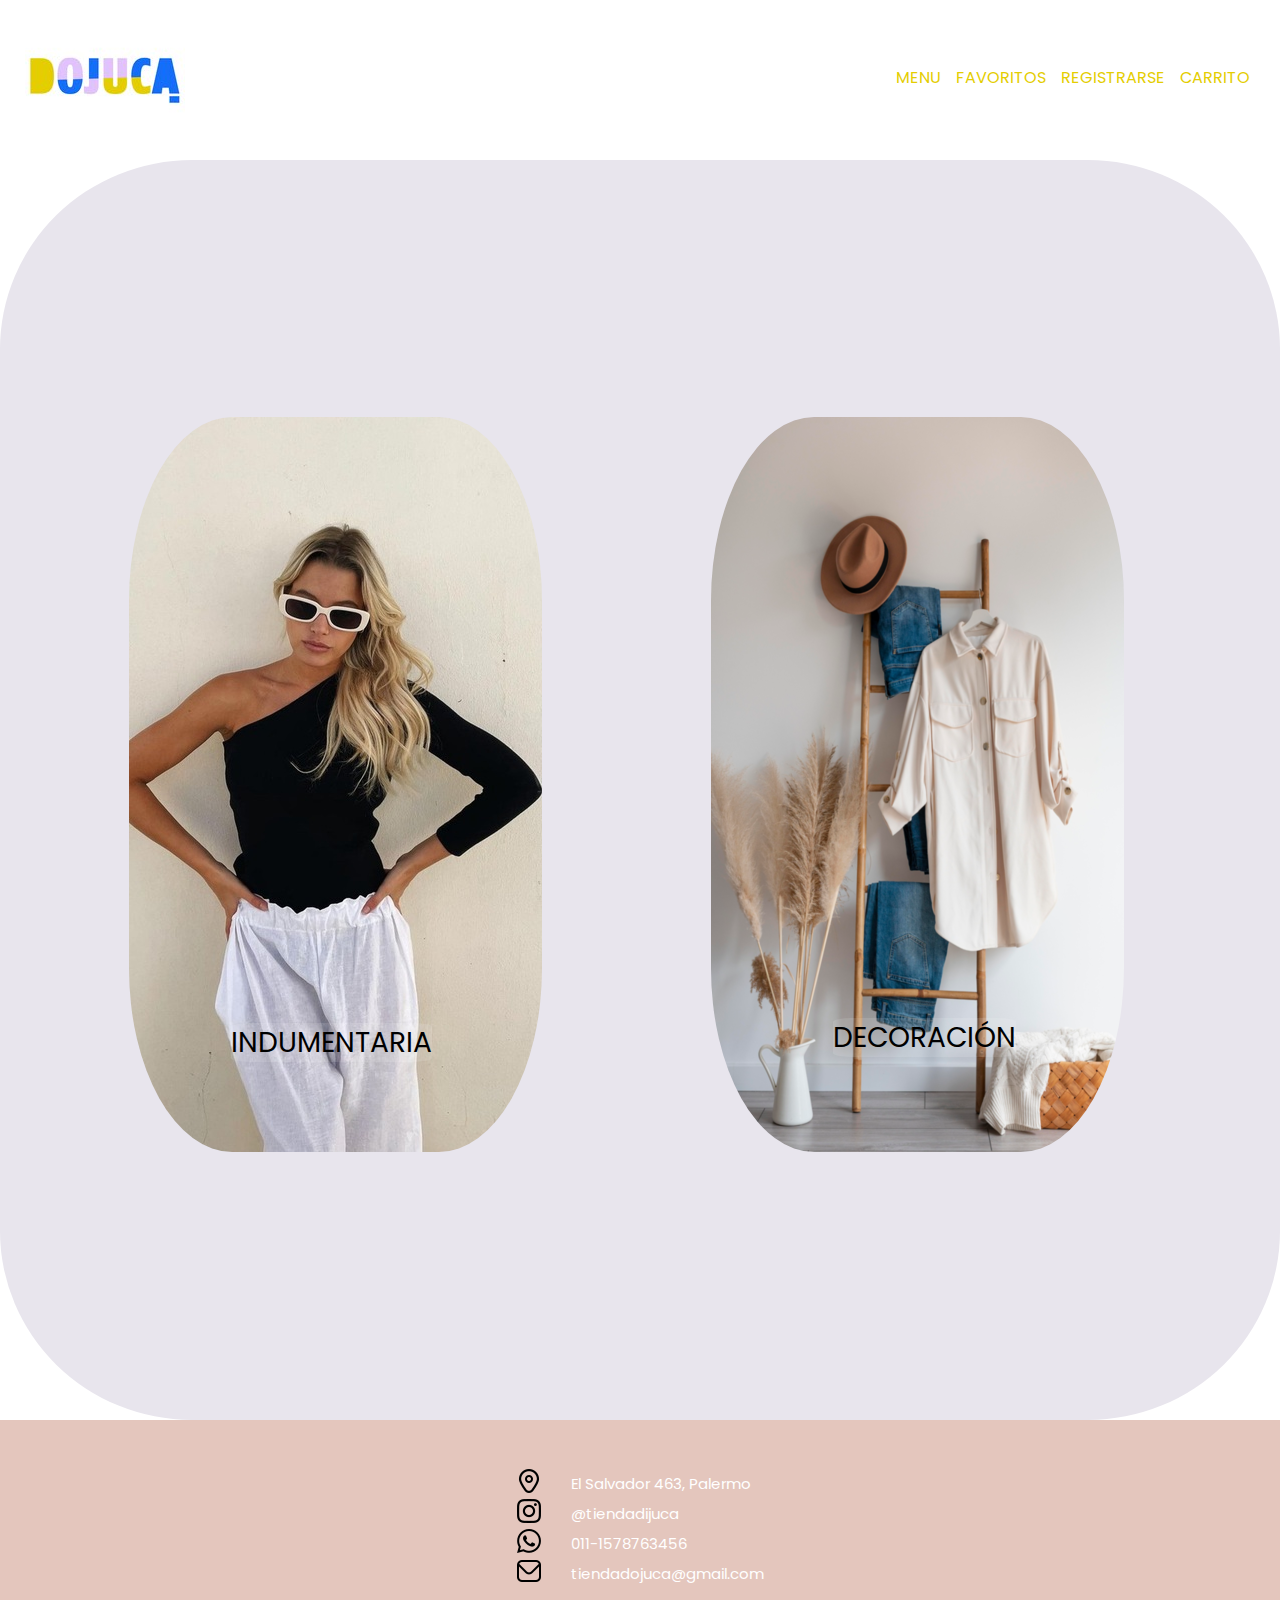
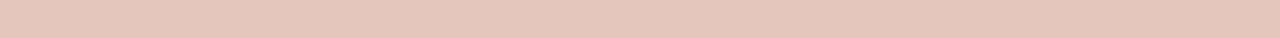
<file: index.html>
<!DOCTYPE html>
<html lang="en">
<head>
    <meta charset="UTF-8">
    <meta http-equiv="X-UA-Compatible" content="IE=edge">
    <meta name="viewport" content="width=device-width, initial-scale=1.0">
    <title>Llegaste a Tienda Dojuca</title>
    <link rel="stylesheet" href="./css/style.css">
</head>
<body>
    <div class="hero">   <!--COMIENZA EL HEADER -->
        <header>               <!--COMIENZA EL HEADER -->
            <img src="./assets/img/logook.jpeg" alt="logoprincipal" class="logo">
            <nav>  
                <ul class="navbar"> 
                <li><a href= "#">MENU</a></li>    
                <li><a href= "./pages/favoritos.html">FAVORITOS</a></li>
                <li><a href= "./pages/registrarse.html">REGISTRARSE</a></li>
                <li><a href= "#">CARRITO</a></li>
            </ul>
            </nav>
        </header>
    <main >        <!--COMIENZA EL MAIN -->
        <div>
        <img class="img-1" src="./assets/img/foto-index/rubia.jpg" alt="fotoremerablanca" >
        <a class="item-2" href="./pages/indumentaria.html">INDUMENTARIA</a> 
        <img class="img-2" src="./assets/img/foto-index/inicio-deco-ok.png" alt="fotodedecoracion">
        <a class="item-4"  href="./pages/decoracion.html">DECORACIÓN</a>
        </div>
    </main>
    <footer>       <!--COMIENZA EL FOOTER -->
        <section>
        <ul class="iconos-footer">
            <li><a href= "#"><img src="./assets/img/footer/marker.png"alt="iconodemapa"></a></li>           
            <li><a href="https://www.instagram.com/tiendadojuca" target="_blank" ><img src="./assets/img/footer/icono-instagram.png" alt="iconoinstagram"></li>
            <li><a href= "#"><img src="./assets/img/footer/icono-whatsapp.png" alt="iconowhasapp"></a></li>
            <li><a href= "#"><img src="./assets/img/footer/icono-correo.png" alt="iconocorreo"></a></li>
        </ul>
        </section>
        <section>
        <ul class="texto-footer">
            <li>El Salvador 463, Palermo</li>
            <li>@tiendadijuca</li>
            <li>011-1578763456</li>
            <li>tiendadojuca@gmail.com</li>
        </ul> 
        </section>
        </footer> 
</div>
</body>
</html>
</file>
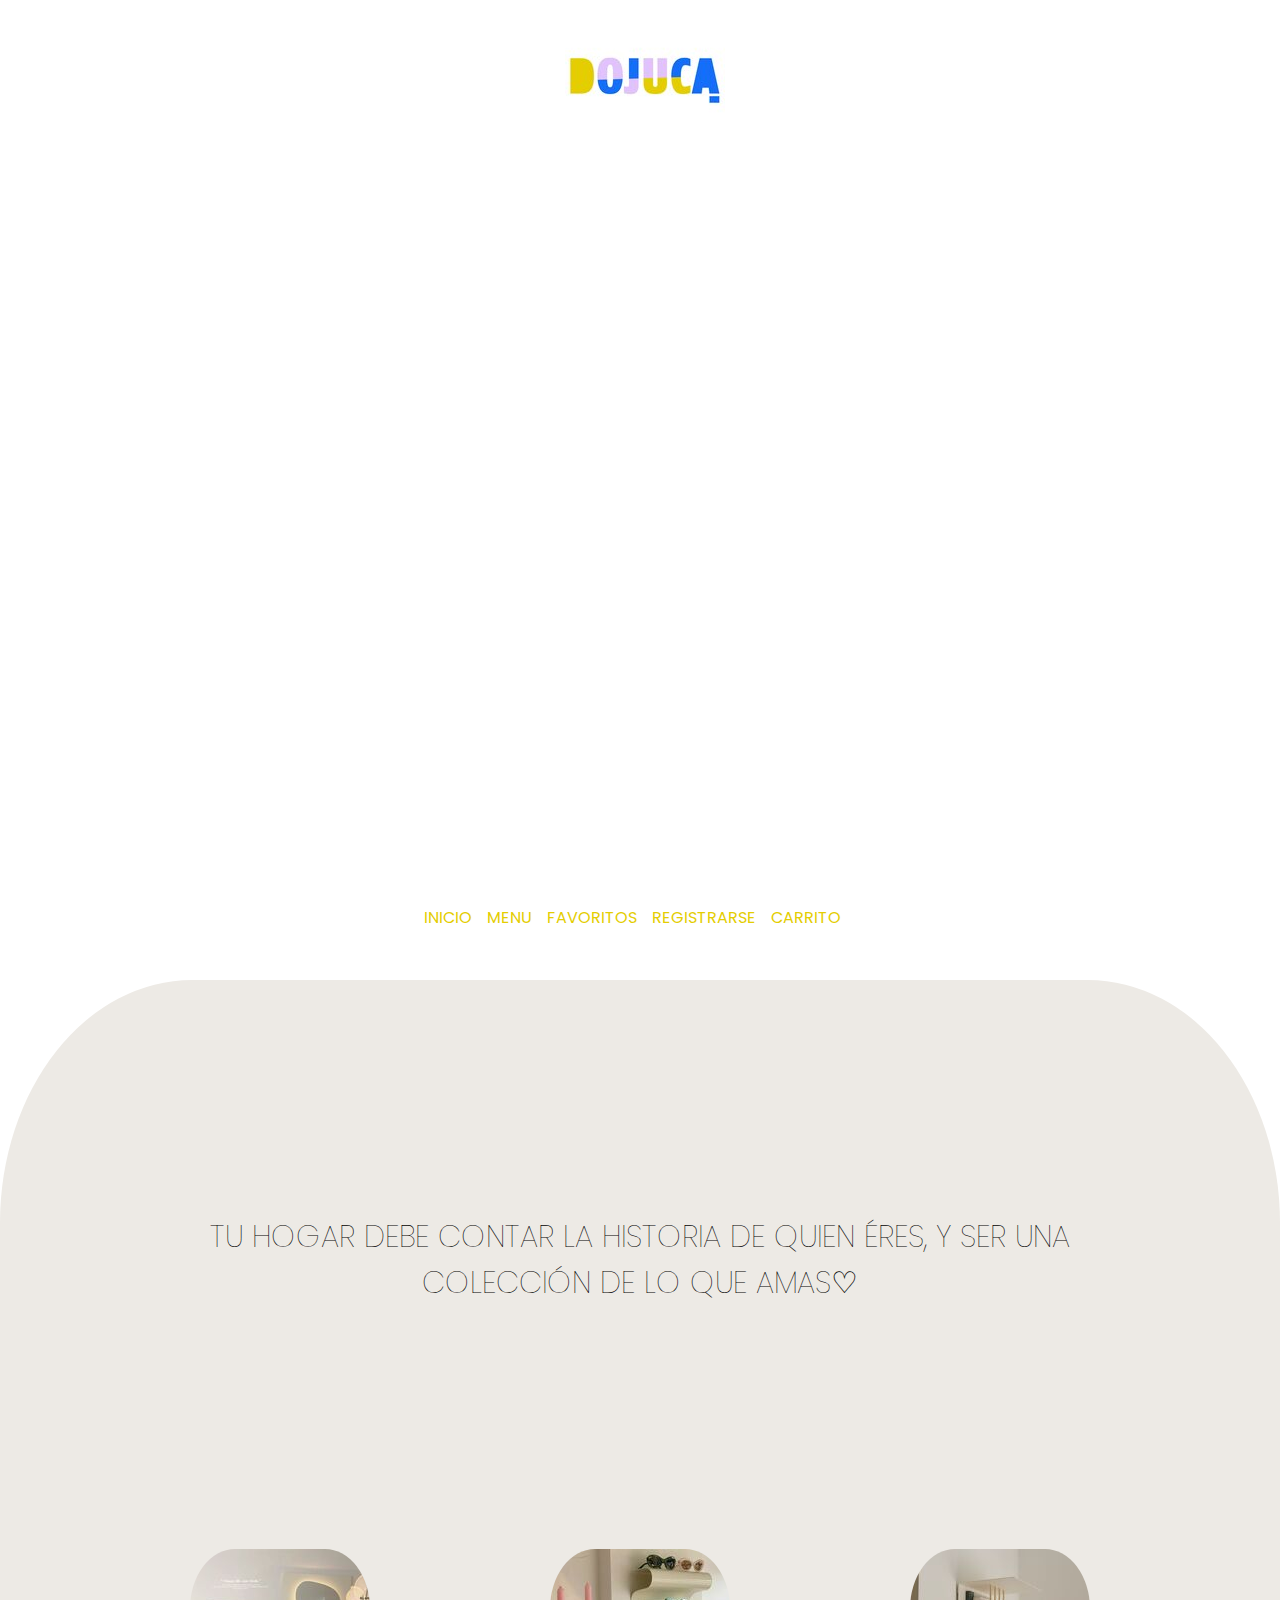
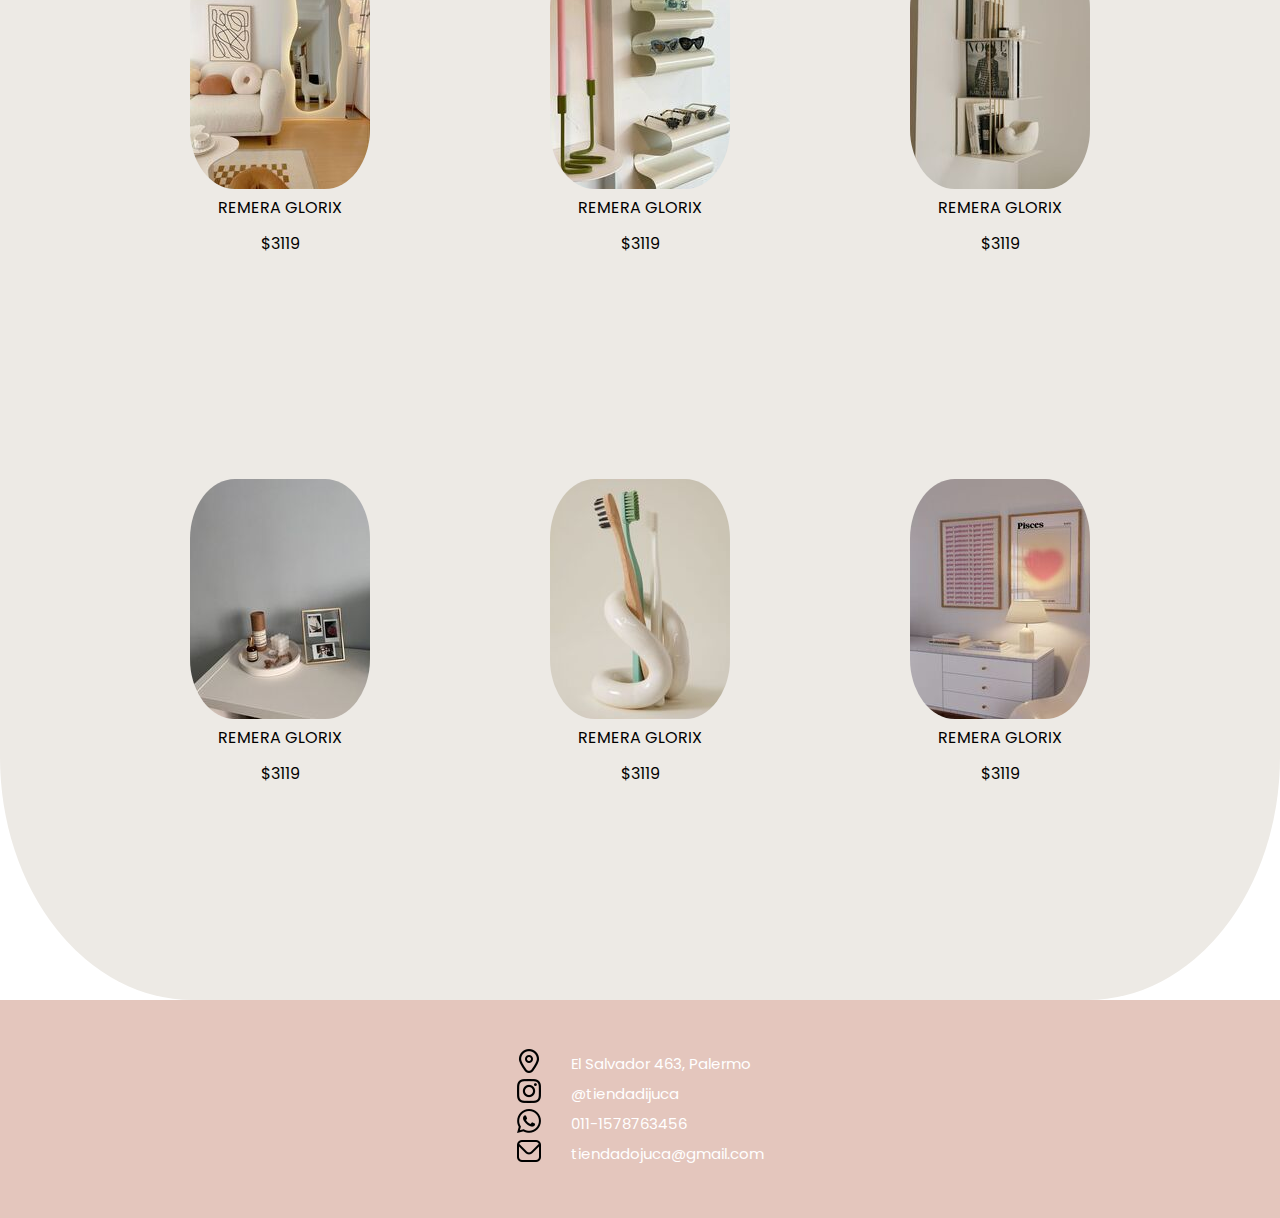
<file: pages/decoracion.html>
<!DOCTYPE html>
<html lang="en">
<head>
    <meta charset="UTF-8">
    <meta http-equiv="X-UA-Compatible" content="IE=edge">
    <meta name="viewport" content="width=device-width, initial-scale=1.0">
    <title>Llegaste a Tienda Dojuca</title>
    <link rel="stylesheet" href="../css/style.css">   
</head>
<body>
    <header class="heaader-queries-320">               <!--COMIENZA EL HEADER -->
        <img src="../assets/img/logook.jpeg" class="logo" alt="logoprincipal">
        <nav>  
            <ul class="navbar"> 
            <li><a href= "../index.html">INICIO</a></li> 
            <li><a href= "#">MENU</a></li>    
            <li><a href= "./favoritos.html">FAVORITOS</a></li>
            <li><a href= "./registrarse.html">REGISTRARSE</a></li>
            <li><a href= "#">CARRITO</a></li>
        </ul>
        </nav>
    </header>
        <main class="main-decoracion">   <!--COMIENZA EL MAIN -->
            <div  class="text-banner"> 
            <p> TU HOGAR DEBE CONTAR LA HISTORIA DE QUIEN ÉRES, Y SER UNA COLECCIÓN DE LO QUE AMAS♡ </P> 
 <!--Investigar como ubicar la foto<img src="../assets/img/fotos-decoracion/banner.png"> -->
            </div>
            <div class="uno">
                <img src="../assets/img/fotos-decoracion/DECOUNO.jpg"class="fotos-queries-320">
                <span><a href= "#">REMERA GLORIX</a></span>
                <span>$3119</span>
            </div>
            <div class="dos">
                <img src="../assets/img/fotos-decoracion/DECODOS.jpg"class="fotos-queries-320">
                <span><a href= "#">REMERA GLORIX</a></span>
                <span>$3119</span>
                </div>
            <div class="tres">
                <img src="../assets/img/fotos-decoracion/DECOTRES.jpg"class="fotos-queries-320">
                <span><a href= "#">REMERA GLORIX</a></span>
                <span>$3119</span>
            </div>
            <div class="cuatro">
                <img src="../assets/img/fotos-decoracion/DECOCUATRO.jpg"class="fotos-queries-320">
                <span><a href= "#">REMERA GLORIX</a></span>
                <span>$3119</span>
                </div>
            <div class="cinco">
                <img src="../assets/img/fotos-decoracion/decocinco.jpg"class="fotos-queries-320">
                <span><a href= "#">REMERA GLORIX</a></span>
                <span>$3119</span>
            </div>
            <div class="seis"> 
                <img src="../assets/img/fotos-decoracion/DECOSEIS.jpg"class="fotos-queries-320">
                <span><a href= "#">REMERA GLORIX</a></span>
                <span>$3119</span> 
            </div>
        </main>
        <footer>      <!--COMIENZA EL FOOTER -->
            <section>
            <ul class="iconos-footer">
                <li><a href= "#"><img src="../assets/img/footer/marker.png"alt="iconodemapa"></a></li>           
                <li><a href="https://www.instagram.com/tiendadojuca" target="_blank" ><img src="../assets/img/footer/icono-instagram.png" alt="iconoinstagram"></li>
                <li><a href= "#"><img src="../assets/img/footer/icono-whatsapp.png" alt="iconowhasapp"></a></li>
                <li><a href= "#"><img src="../assets/img/footer/icono-correo.png" alt="iconocorreo"></a></li>
        </ul>
        </section>
        <section>
            <ul class="texto-footer">
                <li>El Salvador 463, Palermo</li>
                <li>@tiendadijuca</li>
                <li>011-1578763456</li>
                <li>tiendadojuca@gmail.com</li>
            </ul> 
        </section>
        </footer> 
</body>
</html>
</file>
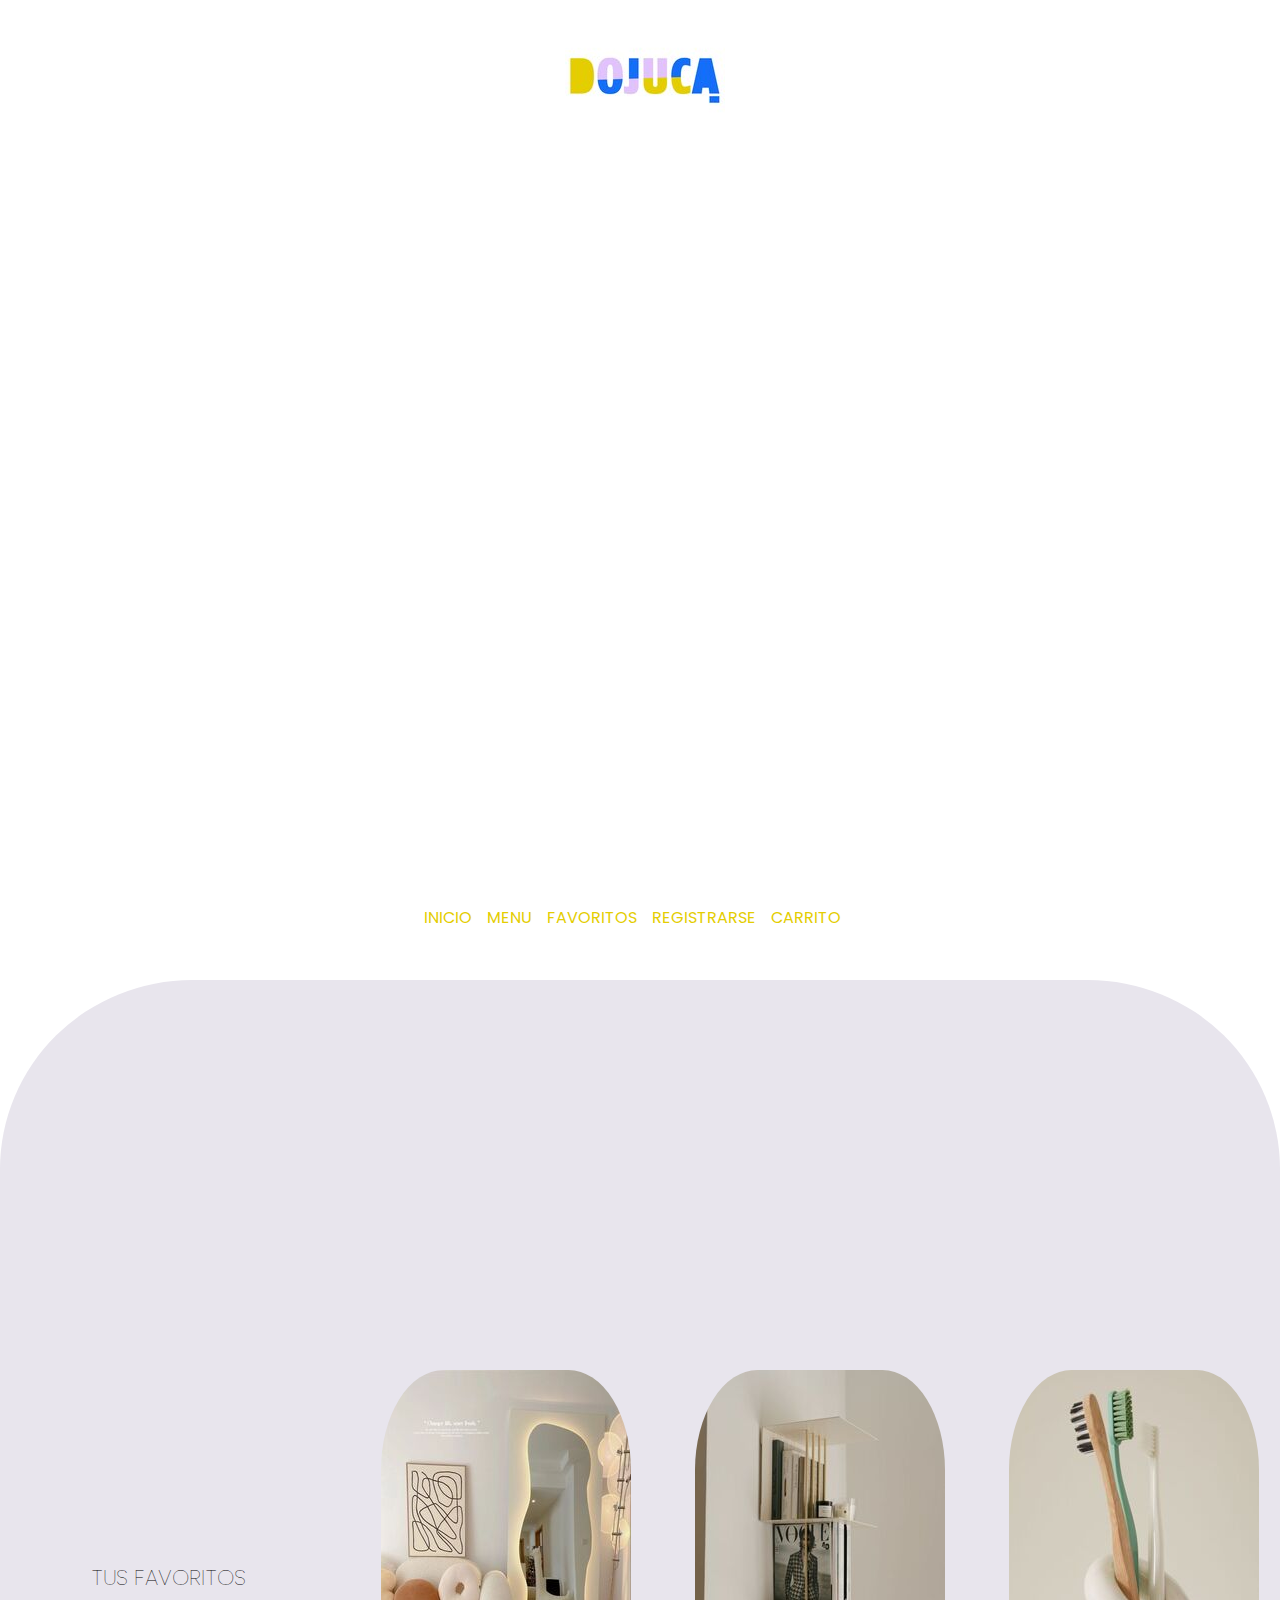
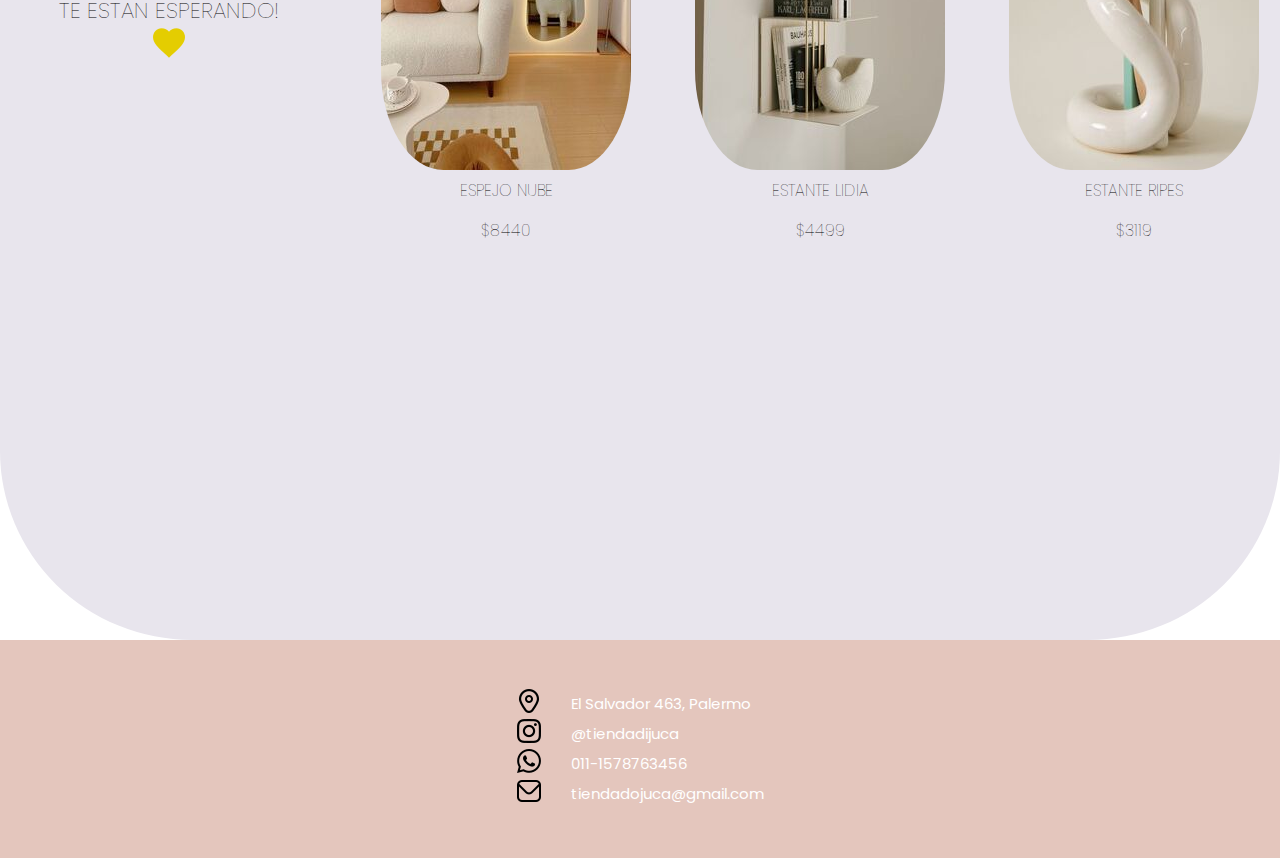
<file: pages/favoritos.html>
<!DOCTYPE html>
<html lang="en">
<head>
    <meta charset="UTF-8">
    <meta http-equiv="X-UA-Compatible" content="IE=edge">
    <meta name="viewport" content="width=device-width, initial-scale=1.0">
    <title>Llegaste a Tienda Dojuca</title>
    <link rel="stylesheet" href="../css/style.css">   
</head>
<body>
<div class="hero">   <!--COMIENZA EL HEADER -->
    <header>               <!--COMIENZA EL HEADER -->
        <img src="../assets/img/logook.jpeg" class="logo"alt="logoprincipal">
        <nav>  
            <ul class="navbar"> 
            <li><a href= "../index.html">INICIO</a></li> 
            <li><a href= "#">MENU</a></li>    
            <li><a href= "./favoritos.html">FAVORITOS</a></li>
            <li><a href= "./registrarse.html">REGISTRARSE</a></li>
            <li><a href= "#">CARRITO</a></li>
        </ul>
        </nav>
    </header>
    <main>           <!--COMIENZA EL MAIN -->
    <div class="text-banner-fav">    
        <p>TUS FAVORITOS</p> 
        <p>TE ESTAN ESPERANDO!</p>
        <img class="corazon" src="../assets/img/nav-header/icono-corazon.png" alt="corazonfavorito">
    </div> 
    <div class="textdefotos"  class="foto-favuno">
        <img src="../assets/img/foto-favoritos/deco.jpg" class="tamaño-imagen">
        <span><a href= "#">ESPEJO NUBE</a></span>
        <span>$8440</span>
    </div>
    <div class="textdefotos"  class="foto-favdos">
        <img src="../assets/img/foto-favoritos/decod.jpg" class="tamaño-imagen">
        <span><a href= "#">ESTANTE LIDIA</a></span>
        <span>$4499</span>
    </div>
    <div class="textdefotos"  class="foto-favtres">
        <img src="../assets/img/foto-favoritos/decot.jpg" class="tamaño-imagen">
        <span><a href= "#">ESTANTE RIPES</a></span>
        <span>$3119</span>
    </div>
    </main>
    <footer>         <!--COMIENZA EL FOOTER-->
        <section>
        <ul class="iconos-footer">
            <li><a href= "#"><img src="../assets/img/footer/marker.png"alt="iconodemapa" class="imagen-footer" ></a></li>           
            <li><a href="https://www.instagram.com/tiendadojuca" target="_blank" ><img src="../assets/img/footer/icono-instagram.png" alt="iconoinstagram" class="imagen-footer" ></li>
            <li><a href= "#"><img src="../assets/img/footer/icono-whatsapp.png" alt="iconowhasapp" class="imagen-footer" ></a></li>
            <li><a href= "#"><img src="../assets/img/footer/icono-correo.png" alt="iconocorreo" class="imagen-footer" ></a></li>
        </ul>
        </section>
        <section>
            <ul class="texto-footer">
                <li>El Salvador 463, Palermo</li>
                <li>@tiendadijuca</li>
                <li>011-1578763456</li>
                <li>tiendadojuca@gmail.com</li>
            </ul> 
        </section>
        </footer> 
    </div>
</body>
</html>
</file>
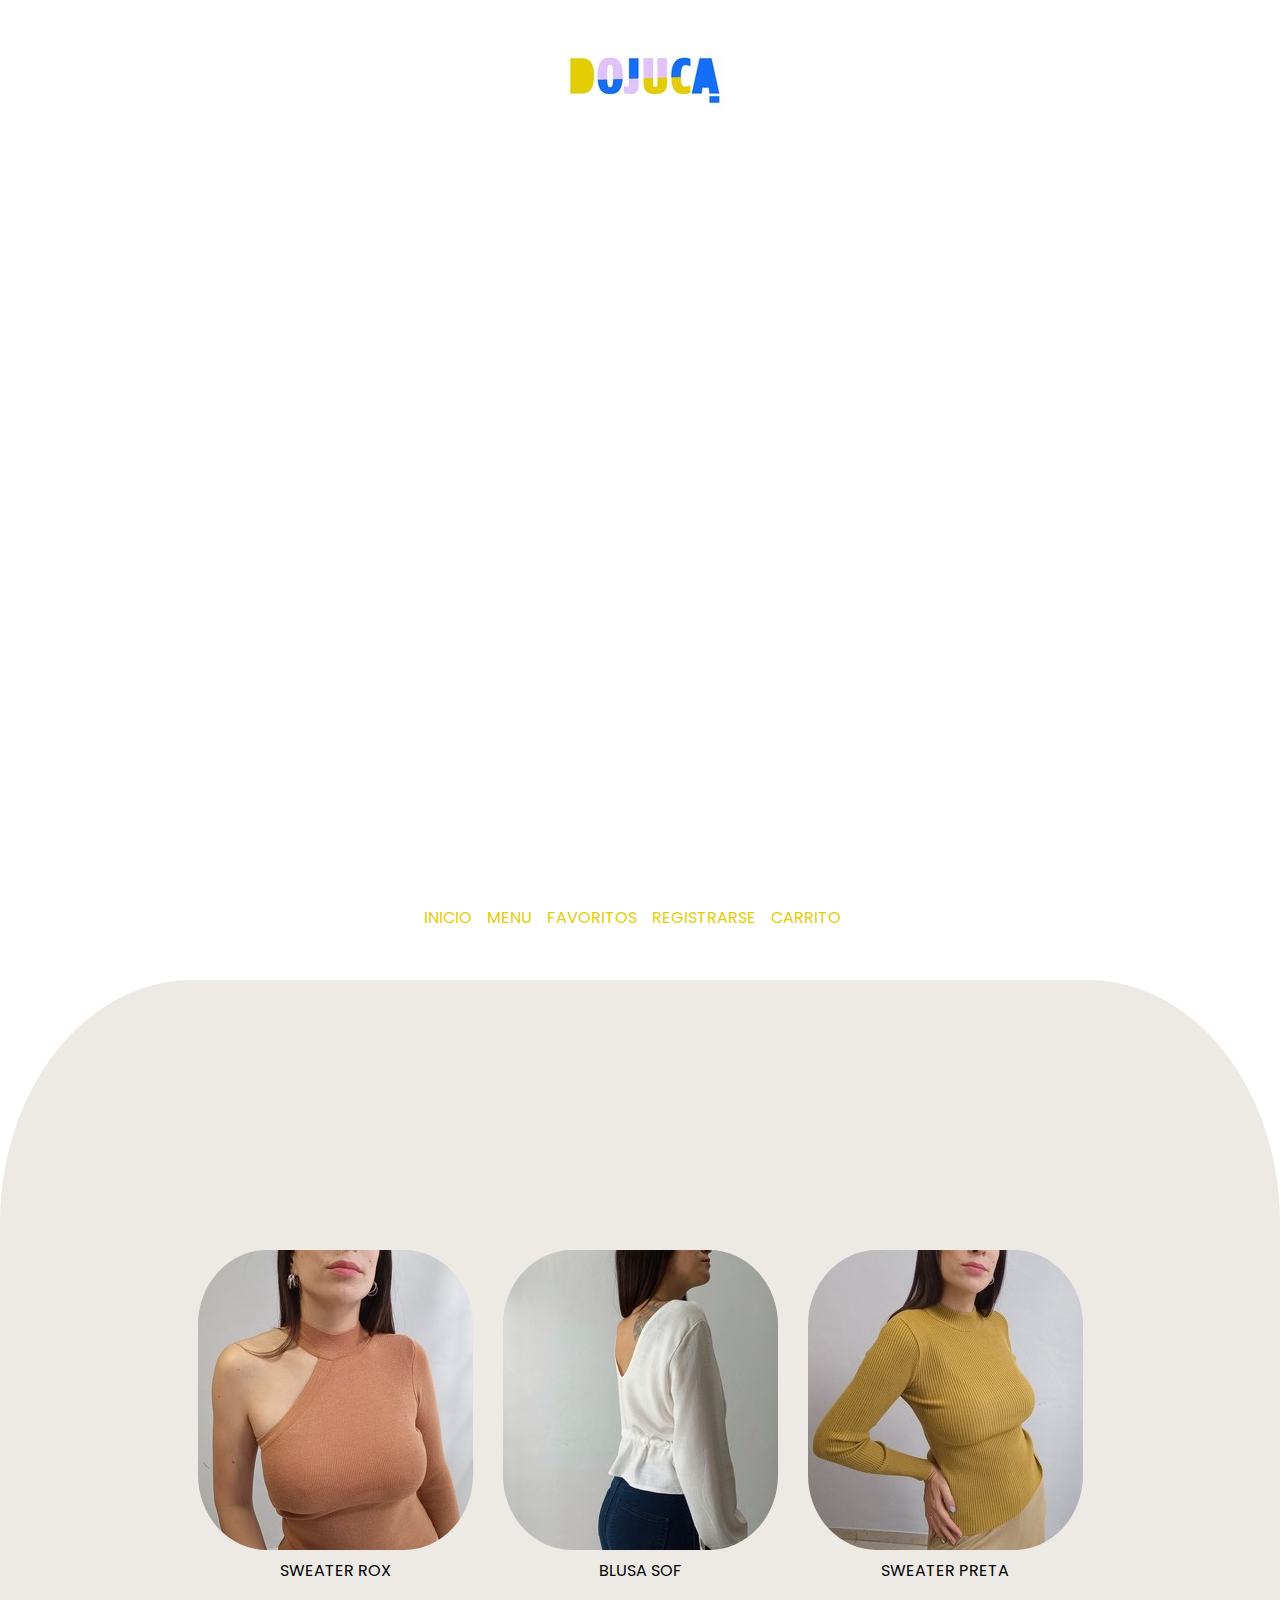
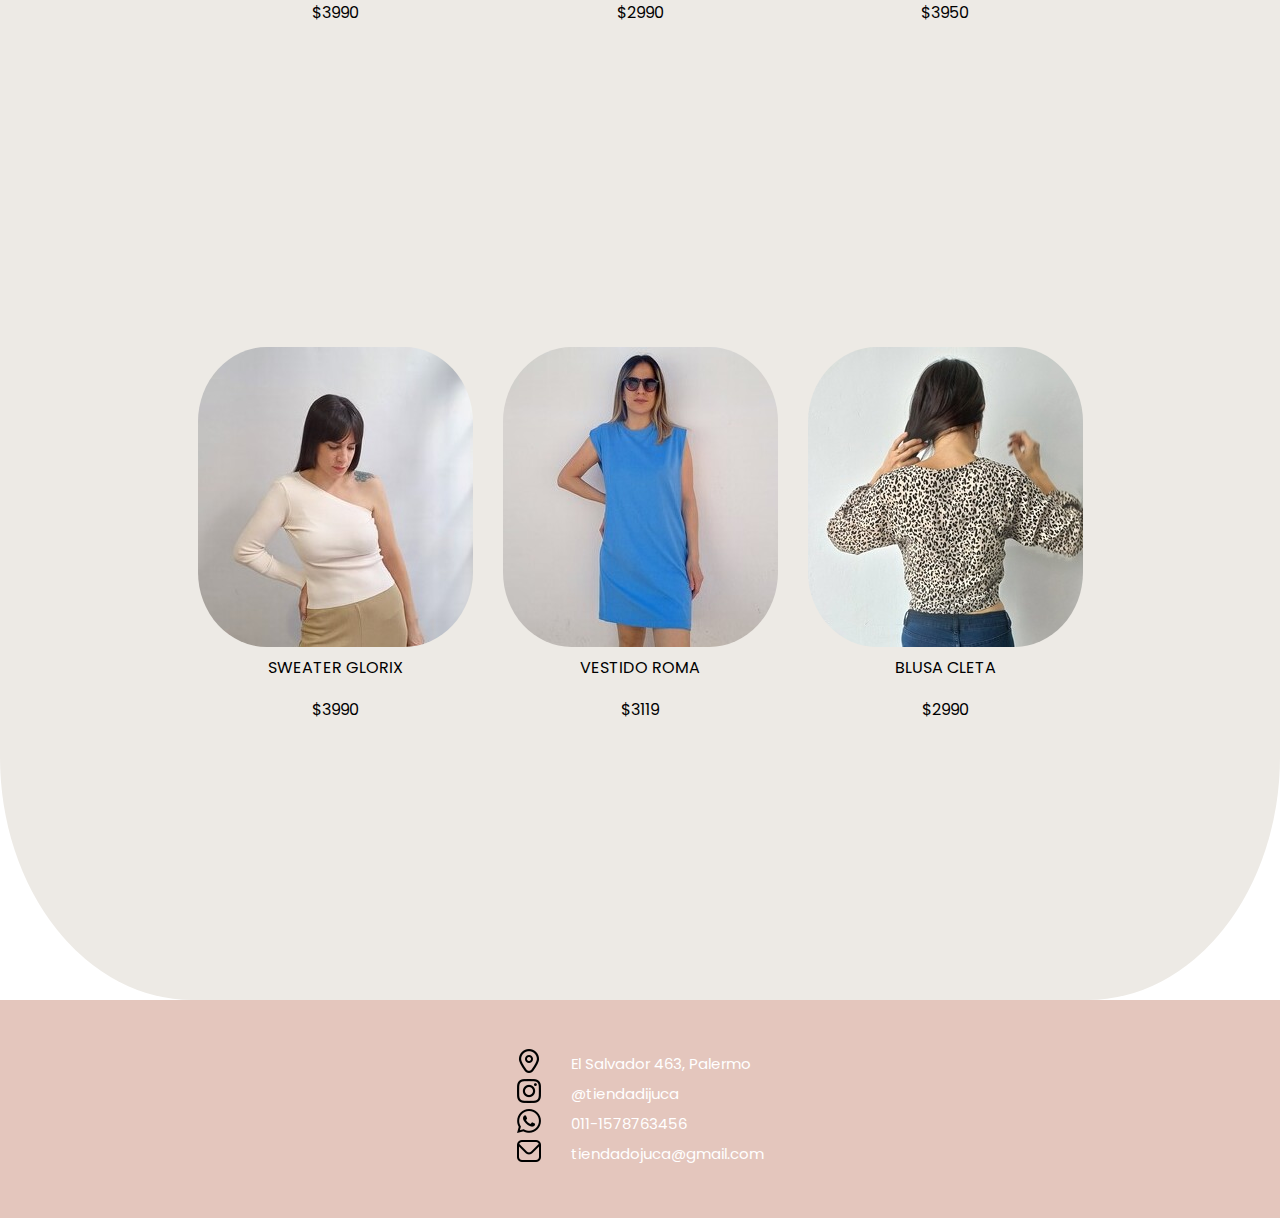
<file: pages/indumentaria.html>
<!DOCTYPE html>
<html lang="en">
<head>
    <meta charset="UTF-8">
    <meta http-equiv="X-UA-Compatible" content="IE=edge">
    <meta name="viewport" content="width=device-width, initial-scale=1.0">
    <title>Llegaste a Tienda Dojuca</title>
    <link rel="stylesheet" href="../css/style.css">  
</head>
<body>
    <header>               <!--COMIENZA EL HEADER -->
        <img src="../assets/img/logook.jpeg" class="logo" alt="logoprincipal">
        <nav>  
            <ul class="navbar"> 
            <li><a href= "../index.html">INICIO</a></li> 
            <li><a href= "#">MENU</a></li>    
            <li><a href= "./favoritos.html">FAVORITOS</a></li>
            <li><a href= "./registrarse.html">REGISTRARSE</a></li>
            <li><a href= "#">CARRITO</a></li>
        </ul>
        </nav>
    </header>
    <main class="main-indumentaria">   <!--COMIENZA EL MAIN -->
        <div class="f-uno">
            <img src="../assets/img/fotos-ropa/fotouno.jpg">
            <span><a href= "#">SWEATER ROX</a></span>
            <span>$3990<span>
        </div>
        <div class="f-dos">
            <img src="../assets/img/fotos-ropa/fotodos.jpeg">
            <span><a href= "#">BLUSA SOF</a></span>
            <span>$2990</span>
        </div>
        <div class="f-tres">
            <img src="../assets/img/fotos-ropa/fototres.jpg">
            <span><a href= "#">SWEATER PRETA</a></span>
            <span>$3950</span>
        </div>
        <div class="f-cuatro"> 
            <img src="../assets/img/fotos-ropa/fotocuatro.jpg">
            <span><a href= "#">SWEATER GLORIX</a></span>
            <span>$3990</span>
        </div>
        <div class="f-cinco">
            <img src="../assets/img/fotos-ropa/fotocinco.jpg">
            <span><a href= "#">VESTIDO ROMA</a></span>
            <span>$3119</span>
        </div>
        <div class="f-seis">
            <img src="../assets/img/fotos-ropa/fotoseis.jpg">
            <span><a href= "#">BLUSA CLETA</a></span>
            <span>$2990</span>
        </div>
    </main>
    <footer>                   <!--COMIENZA EL FOOTER-->
        <section>
        <ul class="iconos-footer">
            <li><a href= "#"><img src="../assets/img/footer/marker.png"alt="iconodemapa"></a></li>           
            <li><a href="https://www.instagram.com/tiendadojuca" target="_blank" ><img src="../assets/img/footer/icono-instagram.png" alt="iconoinstagram"></li>
            <li><a href= "#"><img src="../assets/img/footer/icono-whatsapp.png" alt="iconowhasapp"></a></li>
            <li><a href= "#"><img src="../assets/img/footer/icono-correo.png" alt="iconocorreo"></a></li>
        </ul>
    </section>
    <section>
        <ul class="texto-footer">
            <li>El Salvador 463, Palermo</li>
            <li>@tiendadijuca</li>
            <li>011-1578763456</li>
            <li>tiendadojuca@gmail.com</li>
        </ul> 
        </section>
        </footer> 
</body>
</html>
</file>
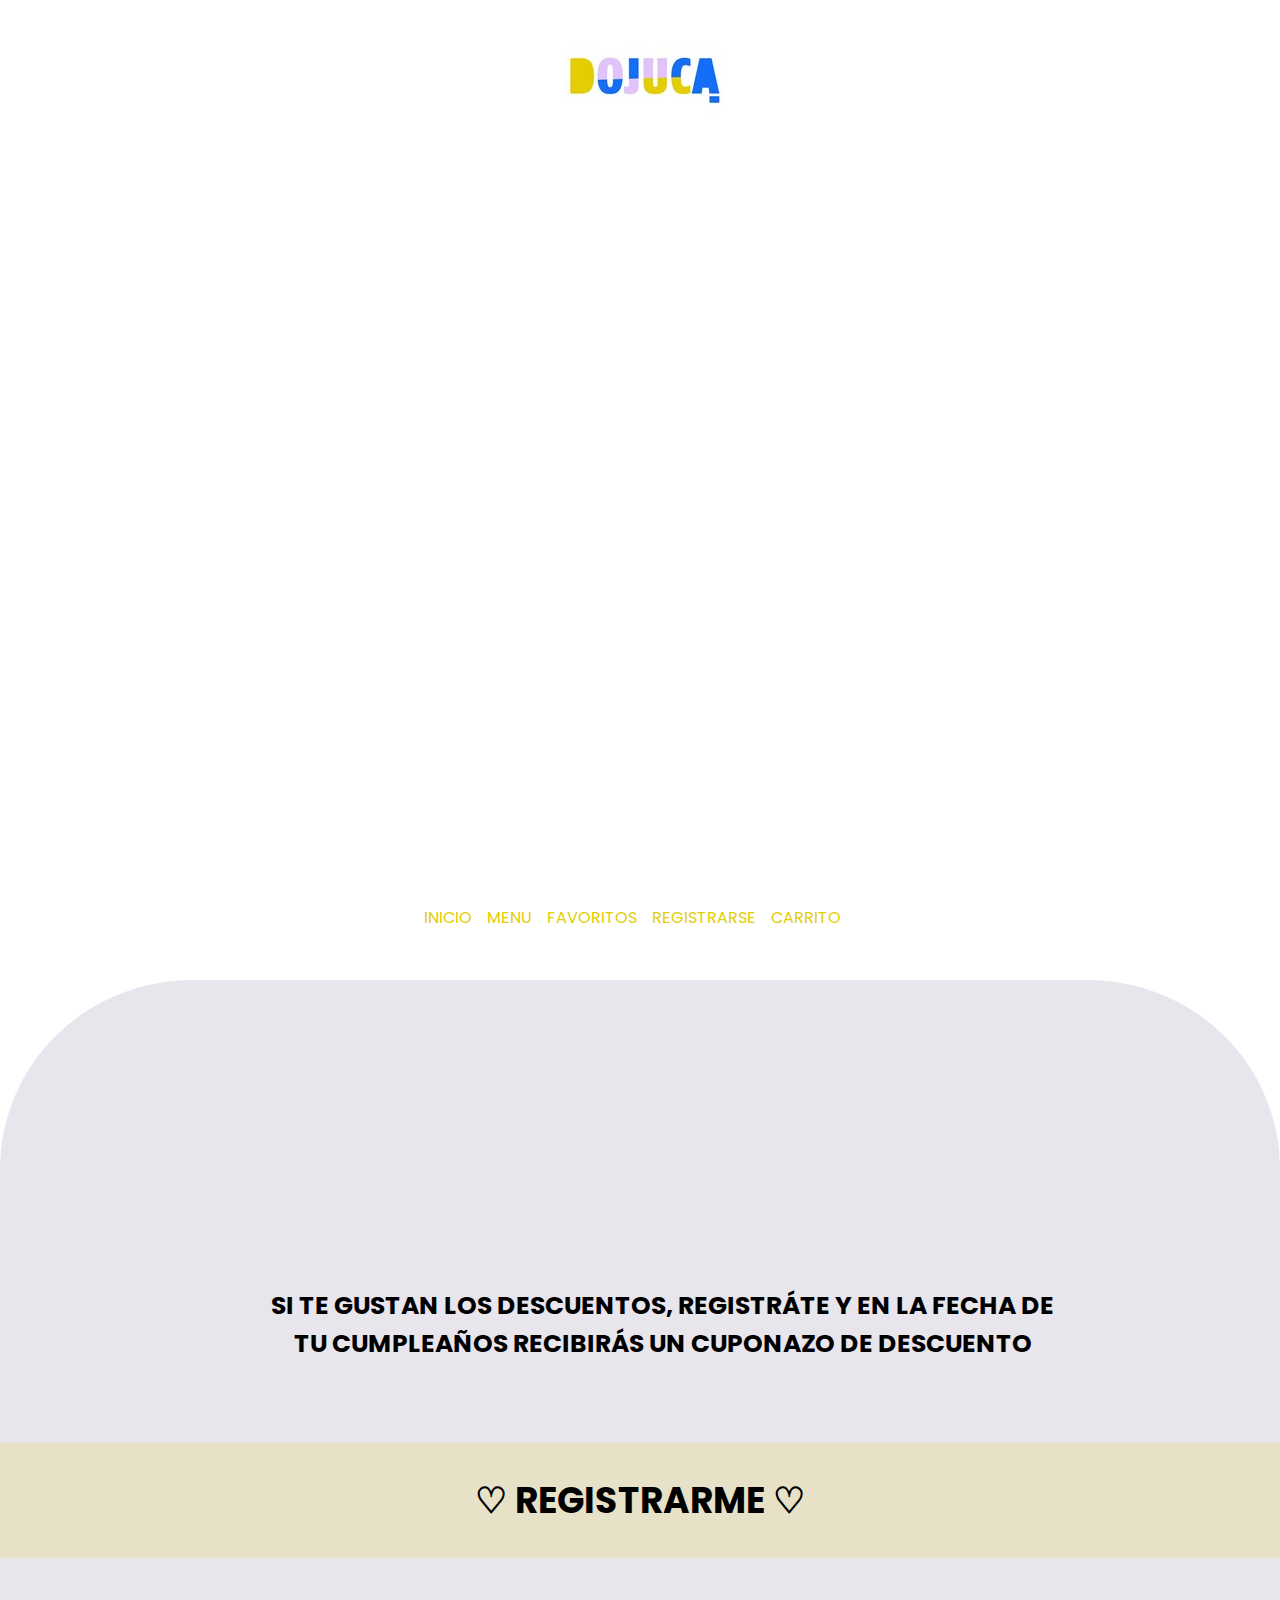
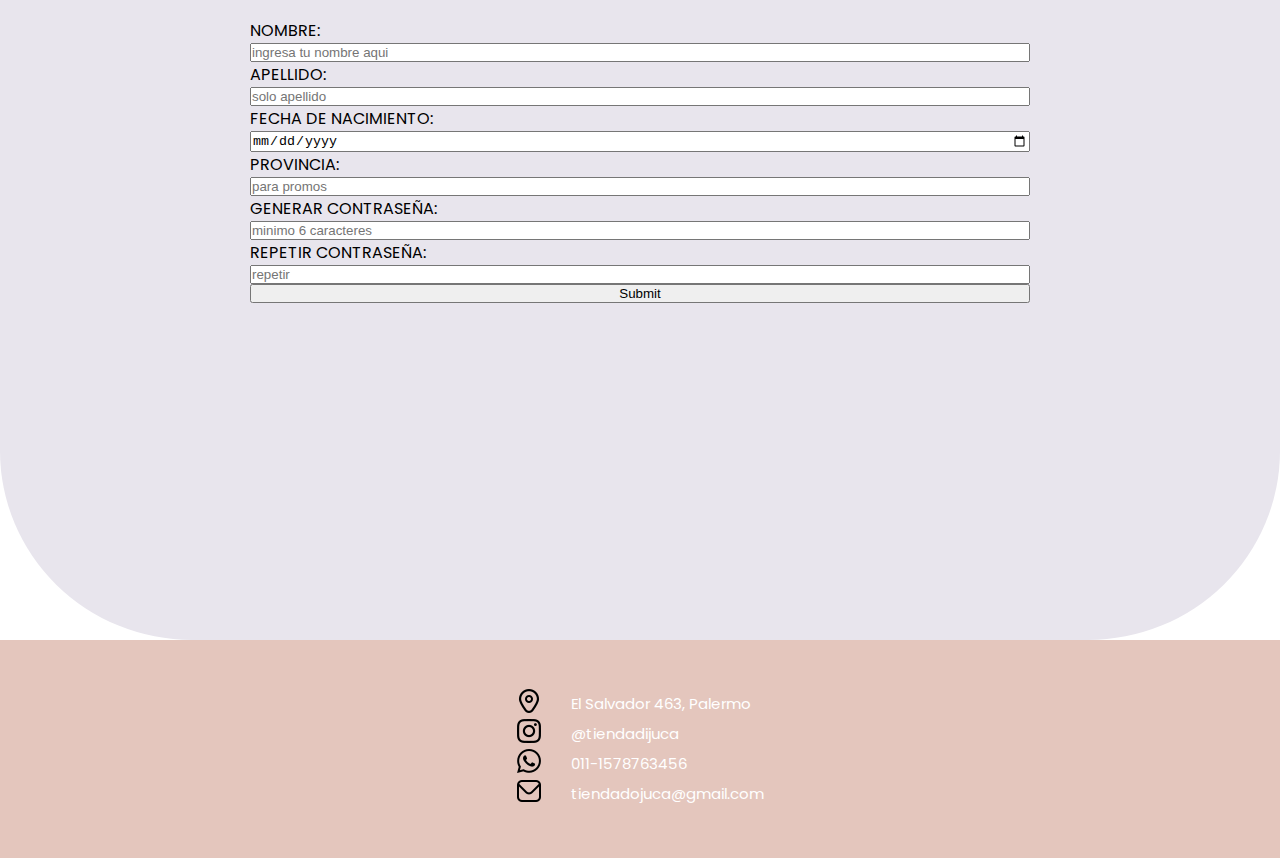
<file: pages/registrarse.html>
<!DOCTYPE html>
<html lang="en">
<head>
    <meta charset="UTF-8">
    <meta http-equiv="X-UA-Compatible" content="IE=edge">
    <meta name="viewport" content="width=device-width, initial-scale=1.0">
    <title>Llegaste a Tienda Dojuca</title>
    <link rel="stylesheet" href="../css/style.css">  
</head>
<body>
    <header>               <!--COMIENZA EL HEADER -->
        <img src="../assets/img/logook.jpeg" class="logo" alt="logoprincipal">
        <nav>  
            <ul class="navbar"> 
            <li><a href= "../index.html">INICIO</a></li> 
            <li><a href= "#">MENU</a></li>    
            <li><a href= "./favoritos.html">FAVORITOS</a></li>
            <li><a href= "./registrarse.html">REGISTRARSE</a></li>
            <li><a href= "#">CARRITO</a></li>
        </ul>
        </nav>
    </header>
    <main>           <!--COMIENZA EL MAIN -->
    <div> 
        <P class="registrarme-banner">SI TE GUSTAN LOS DESCUENTOS, REGISTRÁTE Y EN LA FECHA DE TU CUMPLEAÑOS RECIBIRÁS UN CUPONAZO DE DESCUENTO
        </P> 
        <div class="registrarme"> 
        <h1>♡ REGISTRARME ♡</h1>
        </div>
        <form class= "class-formu"   action="" method="post">  
            <label for="nombre">NOMBRE:</label>
            <input type="name" id="nombre" placeholder="ingresa tu nombre aqui">
            <label for="apellido">APELLIDO:</label>
            <input type="apellid" id="apellido" placeholder="solo apellido">
            <label for="fecha">FECHA DE NACIMIENTO:</label>
            <input type="date" id="fecha" placeholder="para poder recibir tu descuento ;) ">
            <label for="provincia">PROVINCIA:</label>
            <input type="prov" id="provincia" placeholder="para promos">
            <label for="contraseña">GENERAR CONTRASEÑA:</label>
            <input type="password" id="contraseña" placeholder="minimo 6 caracteres">
            <label for="repitecontra">REPETIR CONTRASEÑA:</label>
            <input type="password" id="repitecontra" placeholder="repetir">
<input type="submit" id="crear cuenta">  
        </div>
<!--INVESTIGAR -Nose como se hace en vez de la palabra enviar figure la frase generar cuenta para generar el formulkario
            </form>
        <div class="crear"> 
            <h2><a href= "#">CREAR CUENTA</a></h2>    
        </div>-->
        </main>
        <footer>      <!--COMIENZA EL FOOTER -->
            <section>
            <ul class="iconos-footer">
                <li><a href= "#"><img src="../assets/img/footer/marker.png"alt="iconodemapa"></a></li>           
                <li><a href="https://www.instagram.com/tiendadojuca" target="_blank" ><img src="../assets/img/footer/icono-instagram.png" alt="iconoinstagram"></li>
                <li><a href= "#"><img src="../assets/img/footer/icono-whatsapp.png" alt="iconowhasapp"></a></li>
                <li><a href= "#"><img src="../assets/img/footer/icono-correo.png" alt="iconocorreo"></a></li>
        </ul>
        </section>
        <section>
            <ul class="texto-footer">
                <li>El Salvador 463, Palermo</li>
                <li>@tiendadijuca</li>
                <li>011-1578763456</li>
                <li>tiendadojuca@gmail.com</li>
            </ul> 
        </section>
        </footer> 
</body>
</html>
</file>
<file: css/style.css>
@import url('https://fonts.googleapis.com/css2?family=Poppins:wght@400;500;700&display=swap');


/* 
fuentes
font-family: 'Poppins', sans-serif;

colores
#E4CD01
#F5F5F5
#FFFFFF
#000000 
#E4C6BD
*/

*{  margin: 0; 
padding: 0;
box-sizing: border-box; 
}

/*class de GRID*/
.hero {
        display: grid;
        width: 100%;
        height: auto;
        grid-template-columns: repeat 1fr 1fr 1fr ;
        grid-template-rows: repeat 1fr 1fr 1fr; 
        grid-template-areas:
        "header header header"
        "main main main"
        "footer footer footer";
}
header {
        grid-area: header;
        display: flex; 
        width: 100%;
        flex-direction: row;
        flex-wrap: wrap;
        background-color:#FFFFFF ;
        justify-content: space-around;
        font-family:'Poppins', sans-serif ;
        font-size: 16px;
        gap: 680px;    
} 
nav {
        justify-content: flex-end;
}
.logo {
margin: 0px 0px 0px 10px;
}
.navbar {
        display: flex;
        list-style: none;
        gap: 15px;
        margin: 65px 15px 50px 0px;  
}

.navbar li a {
        text-decoration: none;
        color: #E4CD01 ; 
}

.navbar li a:hover {
        text-decoration: none;
        color:black; 
        cursor:pointer;
} 
main div a:hover{text-decoration: none;
        color:rgb(77, 76, 76); 
        cursor:pointer;
}

main {
        grid-area: main;
        background-color: #e8e5ed;
        border-radius: 15%;
        width: 100%;
        height: 140vh;
        display: flex;
        flex-direction: row;
        align-items: center;
        justify-content:center;
        gap: 5%;
}

footer{
        grid-area: footer;
        display: flex;
        width: 100%;
        height: 218px;
        background-color: #E4C6BD ;
        flex-direction: column;
        flex-wrap: wrap;
        align-content: center;
        font-family:'Poppins', sans-serif;
        font-size: 15px;
}

.iconos-footer {
        text-decoration: none;
        list-style: none;
        align-items: center;
        margin: 49px 15px 49px 15px;  
}
        
.texto-footer {
        display: flex;
        flex-direction: column;
        flex-wrap: wrap;
        text-decoration: none;
        list-style: none;
        text-align:left;
        color:#FFFFFF;
        margin: 52px 15px 52px 15px;
        gap: 7px;
}
/*CLASS PAGINA index.html*/
.img-1 {
        width: auto;
        position:relative;
        right: -100px;
        }
.img-2{
        position:relative;
        right: -60px;
}
.item-2   {
        text-decoration: none;
        color:black;
        font-family:'Poppins', sans-serif;
        font-size: 28px; 
        position:relative;
        right: 215px;
        bottom: 100px;
        background-color:#ffffff1f;
        border-radius:  10%;
        
}
.item-4 {
        text-decoration: none;
        color:black;
        font-family:'Poppins', sans-serif;
        font-size: 28px; 
        position:relative;
        right: 235px;
        bottom: 105px;
        background-color:#ffffff1f;
        border-radius:  10%;

}
/*CLASS PAGINA indumentaria*/

.main-indumentaria {
        background-color: #edeae5;
        display: grid;
        width: 100%;
        height: 180vh;
        font-family:'Poppins', sans-serif;
        font-size: 18px;
        column-gap: 30px;
        row-gap: 30px;
        border-radius: 15%;
        padding: 10%;
        grid-template-columns: repeat (3, 1 fr);
        grid-template-rows: repeat (4, 1 fr);
        grid-template-areas: 
        "f-uno f-dos f-tres"
        "f-uno f-dos f-tres"
        "f-cuatro f-cinco f-seis"
        "f-cuatro f-cinco f-seis"
        }
main div span a:hover {
        color:#E4CD01; 
        cursor: pointer
        }
main div span a {
        text-decoration: none;
        list-style: none;
        color:black;
        font-family:'Poppins', sans-serif;
        font-size: 18px;
        }
main div img {
        border-radius: 15%;
}
main div span{
        padding: 3%;
        font-size: 16px;
        text-align: center;
}

.f-uno {
        grid-area: f-uno;
        display: flex;
        flex-direction: column;
        align-items: center;
        justify-content: center;
        }
.f-dos {
        grid-area: f-dos;
        display: flex;
        flex-direction: column;
        align-items: center;
        justify-content: center;
        }
.f-tres { 
        grid-area: f-tres;
        display: flex;
        flex-direction: column;
        align-items: center;
        justify-content: center;
        }
.f-cuatro {
        grid-area: f-cuatro;
        display: flex;
        flex-direction: column;
        align-items: center;
        justify-content: center;
}
.f-cinco {
        grid-area: f-cinco;
        display: flex;
        flex-direction: column;
        align-items: center;
        justify-content: center;
}
.f-seis {
        grid-area: f-seis;
        display: flex;
        flex-direction: column;
        align-items: center;
        justify-content: center;
}
/*CLASS PAGINA DECORACACION*/
.main-decoracion {
        background-color: #edeae5;
        display: grid;
        width: 100%;
        height: 180vh;
        font-family:'Poppins', sans-serif;
        font-size: 18px;
        column-gap: 5px;
        row-gap: 5px;
        padding: 8%;
        justify-content: center;
        align-items: center;
        border-radius: 15%;
        grid-template-columns: repeat (3, 1 fr);
        grid-template-rows: repeat (3, 1 fr);
        grid-template-areas: 
        "text-banner text-banner text-banner"
        "uno dos tres"
        "cuatro cinco seis"
}
.text-banner {
        grid-area: text-banner;
        font-family:'Poppins', sans-serif;
        font-weight: lighter;
        display: grid;
        flex-direction: row;
        flex-wrap: wrap;
        font-size: 30px;
        text-align: center;
        padding: 25px 25px 25px 25px;
}
        
.uno {
        grid-area: uno;
        display: grid;
        flex-direction: row;
        justify-content: center;
        align-content: center;
}
.dos {
        grid-area: dos;
        display: grid;
        flex-direction: row;
        justify-content: center;
        align-content: center;
}
.tres { 
        grid-area: tres;
        display: grid;
        flex-direction: row;
        justify-content: center;
        align-content: center;
}
.cuatro {
        grid-area: cuatro;
        display: grid;
        flex-direction: row;
        justify-content: center;
        align-content: center;
}
.cinco {
        grid-area: cinco;
        display: grid;
        flex-direction: row;
        justify-content: center;
        align-content: center;
}
        .seis {
        grid-area: seis;
        display: grid;
        flex-direction: row;
        justify-content: center;
        align-content: center;
        }

/*class de PAGINA FAVORITOS*/

.text-banner-fav {      
        display: flex;
        flex-direction: row;
        flex-wrap: wrap;
        font-weight: lighter;
        font-size: 35px;
        font-family:'Poppins', sans-serif;
        align-items:center;
}
main div img {
        border-radius: 25%
}
.foto-favuno {
        width: 100%;
        display: flex;
        flex-direction: row;
        align-items: center;
        justify-content: center;
        
}
.foto-favdos {
        width: 100%;
        display: flex;
        flex-direction: row;
        align-items: center;
        justify-content: center;
}
.foto-favtres { 
        width: 100%;
        display: flex;
        flex-direction: row;
        align-items: center;
        justify-content: center;
        border-radius: 5%;
}
.textdefotos { 
        display: flex;
        flex-direction: column;
        flex-wrap: wrap;
        font-weight: lighter;
        font-size: 18px;
        justify-content: space-evenly;
        align-items: center;
        font-family:'Poppins', sans-serif;
        text-decoration: none;
        list-style: none;
}
main div span a {
        text-decoration: none;
        color:black;
        font-family:'Poppins', sans-serif;
        font-size: 16px;
}
/*CLASS PAGINA registrarme*/                   
.registrarme-banner {
        font-weight: bolder;
        font-size: 25px;
        font-family:'Poppins', sans-serif;
        text-align: center;
        margin: 10px 215px 80px 260px;  
}
.registrarme {
        font-weight: bold;
        font-size: 18px;
        font-family:'Poppins', sans-serif;
        text-align:center;
        padding: 30px;
        background-color:#e4cd0127;
}
.class-formu {
        display: flex;
        flex-flow: column wrap;
        justify-content: none;
        justify-content:none;
        padding:60px 250px 40px 250px;
        font-family:'Poppins', sans-serif;
}

@media(max-width:768px) {
        .hero {
                display:grid;
                width: 100%;
                height: 210vh;
                grid-template-columns: repeat(2, 1fr);
                grid-template-rows: 15% repeat(1, 1fr)19%; 
                grid-template-areas:
                "header header"
                "main main "
                "footer footer";
        }
        header {
                grid-area: header;
                display: flex; 
                width: 100%;
                height: 30vh;
                flex-direction: row;
                flex-wrap: wrap;
                background-color:#FFFFFF ;
                justify-content:flex-start;
                text-align:center;
                font-family:'Poppins', sans-serif ;
                font-size: 15px; 
                padding: 3%;
        } 
        nav {
                grid-area: header;
                display: flex;
                width: 100%;  
                height: auto;
                list-style: none;
                flex-direction: row;
                flex-wrap: wrap;
                justify-content:flex-end;
                text-align:center;
                align-items:start;
                position: absolute;
        }
        main {
                grid-area: main;
                width: 100%;
                height: auto;
                background-color: #e8e5ed;
                border-radius: 15%;
                display: flex;
                flex-direction: column;
                align-items: center;
                gap: 2% ;
                padding: 8%; 
        }
        footer{
                grid-area: footer;
                display: flex;
                width: 100%;   
                /*height: 20%; probando*/  
                background-color: #E4C6BD ;
                flex-direction: row;  
                flex-wrap: wrap;
                align-content: center;
                justify-content: center;
                font-family:'Poppins', sans-serif;
                font-size: 15px;
        }
        .iconos-footer {
                text-decoration: none;
                list-style: none;
                align-items: center;
        }
        .texto-footer {
                display: flex;
                flex-direction: column;
                flex-wrap: wrap;
                text-decoration: none;
                list-style: none;
                text-align:left;
                color:#FFFFFF;
        }
        header img {
                width: 130px;
                height: 130px;
        }
        .navbar {
                display: flex;
                list-style: none;
                gap: 25px;
                margin: 60px 50px 50px 0px;  
        } 
        .img-1 {
                width: auto;
                position:relative;
                right: -190px;
                width: 280px;
                height: 450px;
                }
        .img-2{
                position:relative;
                right: -190px;
                width: 280px;
                height: 450px;
        }
        
        .item-2   {
                text-decoration: none;
                color:black;
                font-family:'Poppins', sans-serif;
                font-size: 28px; 
                position:relative;
                right: 50px;
                bottom: 100px;
                background-color:#ffffff1f;
                border-radius:  10%;
        }
        .item-4 {
                text-decoration: none;
                color:black;
                font-family:'Poppins', sans-serif;
                font-size: 28px; 
                position:relative;
                right: 46px;
                bottom: 105px;
                background-color:#ffffff1f;
                border-radius:  10%;
        }
        .registrarme-banner{
                font-size: 18px;
                margin: 10px 50px 50px 50px;
        }
        
        .class-formu {
                display: flex;
                flex-flow: column wrap;
                padding:inherit;
                font-family:'Poppins', sans-serif;
        }
}
.text-banner-fav {      
        display: flex;
        flex-direction: column;
        flex-wrap: wrap;
        font-weight: lighter;
        font-size: 22px;
        font-family:'Poppins', sans-serif;
        align-items:center;
        padding: 3%;
}


@media(max-width:320px){        
        .hero {
                display:grid;
                width: 100%;
                height: 130vh;
                grid-template-columns:  1fr;
                grid-template-rows: 14% 1fr, 1fr; 
                grid-template-areas:
                "header "
                "main  "
                "footer ";
        }
        header {
                grid-area: header;
                display: flex; 
                width: 100%;
                height: 30vh;
                flex-direction: column;
                flex-wrap: wrap;
                background-color:#FFFFFF ;
                justify-content:flex-start;
                text-align:center;
                font-family:'Poppins', sans-serif ;
                font-size: 10px; 
                padding: 3%;
        } 
        .heaader-queries-320{
                display: flex; 
                width: 100%;
                height: 23vh;
        }
        nav {
                grid-area: header;
                display: flex;
                width: 100%;  
                height: auto;
                list-style: none;
                flex-direction: row;
                flex-wrap: wrap;
                justify-content:flex-end;
                text-align:center;
                align-items:start;
                position: absolute;
        }
        main {
                grid-area: main;
                width: 100%;
                height: auto;
                background-color: #e8e5ed;
                border-radius: 20%;
                display: flex;
                flex-direction: column;
                align-items: center;
                gap: 2% ;
                padding: 8%; 
        }
        footer{
                grid-area: footer;
                display: flex;
                width: 100%;   
                height: 40vh; 
                background-color: #E4C6BD ;
                flex-direction: column;  
                flex-wrap: wrap;
                align-content: center;
                justify-content: center;
                font-family:'Poppins', sans-serif;
                font-size: 12px;
                margin: auto;
        }
        .iconos-footer {
                text-decoration: none;
                list-style: none;
                align-items: center;
        }
        .texto-footer {
                display: flex;
                flex-direction: column;
                flex-wrap: wrap;
                text-decoration: none;
                list-style: none;
                text-align:left;
                color:#FFFFFF;
        }
        .imagen-footer {
                width: 18px;
                height: 18px;

        }
        header img {
                width: 77px;
                height: 77px;
        }
        .navbar {
                display: flex;
                list-style: none;
                gap: 15px;
                margin: 60px 35px 50px 5px;  
        } 
        .logo {
                margin: 0px 15px 5px 115px;
                }
/*class de Page INDEX*/
        .img-1 {
                right: -40px;
                width: 190px;
                height: 320px;
                }
        .img-2{
                right: -40px;
                width: 200px;
                height: 330px;
        }
        
        .item-2   {
                text-decoration: none;
                color:black;
                font-family:'Poppins', sans-serif;
                font-size: 15px; 
                position:relative;
                right: -80px;
                bottom: 100px;
                background-color:#ffffff1f;
                border-radius:  10%;
        }
        .item-4 {
                text-decoration: none;
                color:black;
                font-family:'Poppins', sans-serif;
                font-size: 15px; 
                position:relative;
                right: -90px;
                bottom: 105px;
                background-color:#ffffff1f;
                border-radius:  10%;
        }

        .text-banner-fav {      
                display: flex;
                flex-direction: column;
                flex-wrap: wrap;
                font-weight: lighter;
                font-size: 14px;
                font-family:'Poppins', sans-serif;
                align-items:center;
                padding: 5%;
        }
        .tamaño-imagen{ 
                width: 170px;
                height: 280px;  
        }
        main div span a {
                text-decoration: none;
                color:black;
                font-family:'Poppins', sans-serif;
                font-size: 14px;
        }
        main div span  {
                text-decoration: none;
                color:black;
                font-family:'Poppins', sans-serif;
                font-size: 14px;
        }
         /*class de Page REGISTRAR*/
        .registrarme-banner{
                font-size: 18px;
                margin: 10px 50px 50px 50px;
        }
        
        .class-formu {
                display: flex;
                flex-flow: column wrap;
                padding:inherit;
                font-family:'Poppins', sans-serif;
                padding:4%
        }
        .corazon{
                width: 20px;
                height: 20px;
        }

        /*class de Page DECORACION*/
        .main-decoracion {
                background-color: #edeae5;
                display: grid;
                width: 100%;
                height: 180vh;
                font-family:'Poppins', sans-serif;
                font-size: 18px;
                column-gap: 5px;
                row-gap: 5px;
                padding: 8%;
                justify-content: center;
                align-items: center;
                border-radius: 15%;
                grid-template-columns: repeat (2, 1 fr);
                grid-template-rows: repeat (4, 1 fr);
                grid-template-areas: 
                "text-banner text-banner"
                "uno dos"
                "tres cuatro"
                "cinco seis"
        }
        .text-banner {
                grid-area: text-banner;
                font-family:'Poppins', sans-serif;
                font-weight: lighter;
                display: grid;
                flex-direction: row;
                flex-wrap: wrap;
                font-size: 12px;
                text-align: center;
        
        }   
        .fotos-queries-320 {
                width: 120px;
                height: 180px;
        } 
}
</file>
